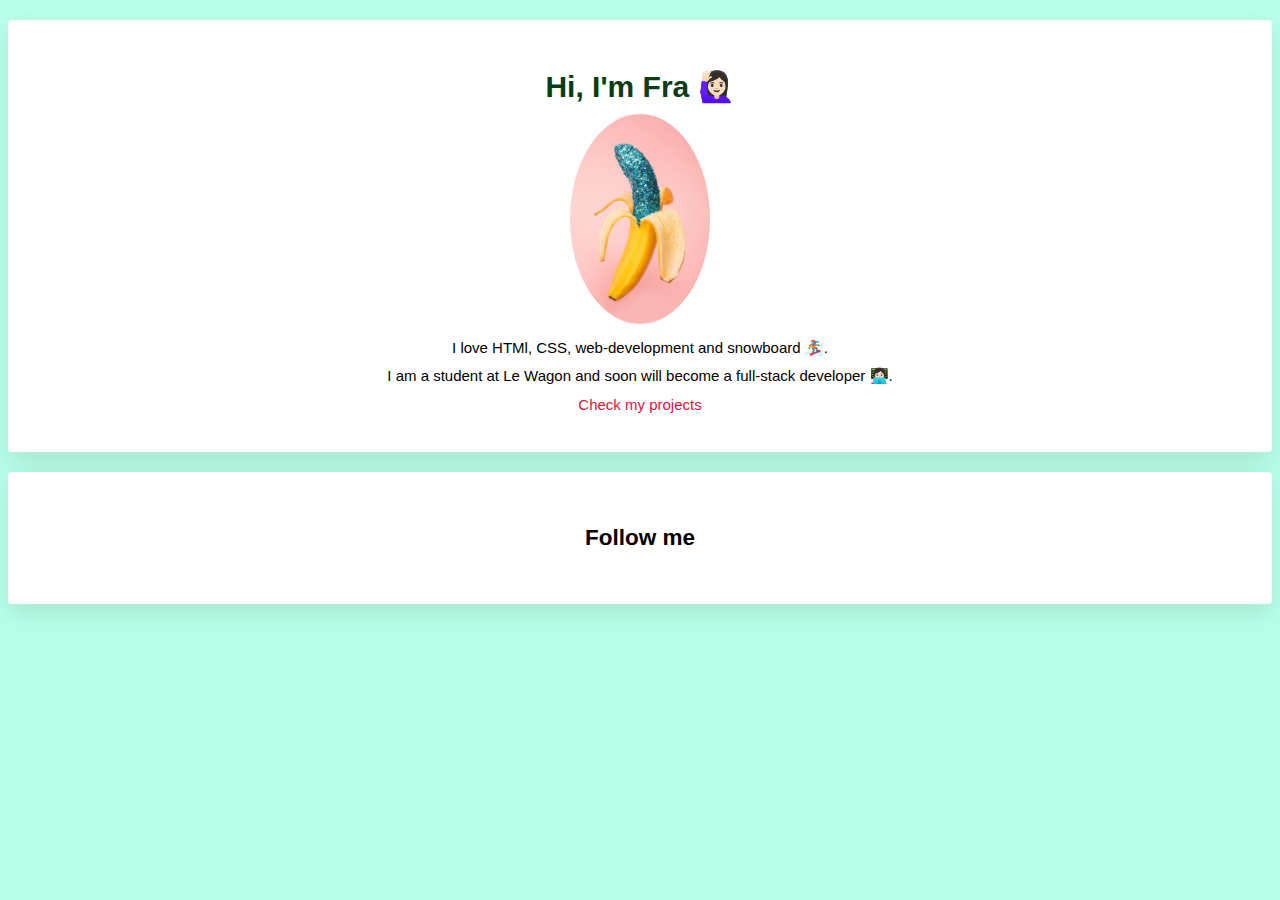
<file: index.html>
<!DOCTYPE html>
<html>
<head>
  <title>My profile</title>
  <meta charset="utf-8">
  <link rel="stylesheet" href="https://use.fontawesome.com/releases/v5.6.3/css/all.css"
    integrity="sha384-UHRtZLI+pbxtHCWp1t77Bi1L4ZtiqrqD80Kn4Z8NTSRyMA2Fd33n5dQ8lWUE00s/" crossorigin="anonymous">
  <link rel="stylesheet" href="style.css">
</head>

<body>
  <div class="container">
    <div class="card-white">
  <h1>Hi, I'm Fra 🙋🏻‍♀️</h1>
  <img class="img-circle" src="images/banana.jpeg" alt="Fra's profile picture" height="210" width="140">
  <p>
    I love HTMl, CSS, web-development and snowboard 🏂.<br><br>I am a student at Le Wagon and soon will become a full-stack developer 👩🏻‍💻.
  </p>
  <a href="#">Check my projects</a>
  </div>
  </div>
  <div class="container">
  <div class="card-white">
  <h2>Follow me</h2>

      <a href="https://github.com/cartia" target="_blank">
        <i width="100" height="100" class="fab fa-github-square"></i>
      </a>

      <a href="https://www.linkedin.com/in/francescacartia/" target="_blank">
        <i width="100" height="100" class="fab fa-linkedin"></i>
      </a>

  </div>
  </div>
</body>

</html>
</file>
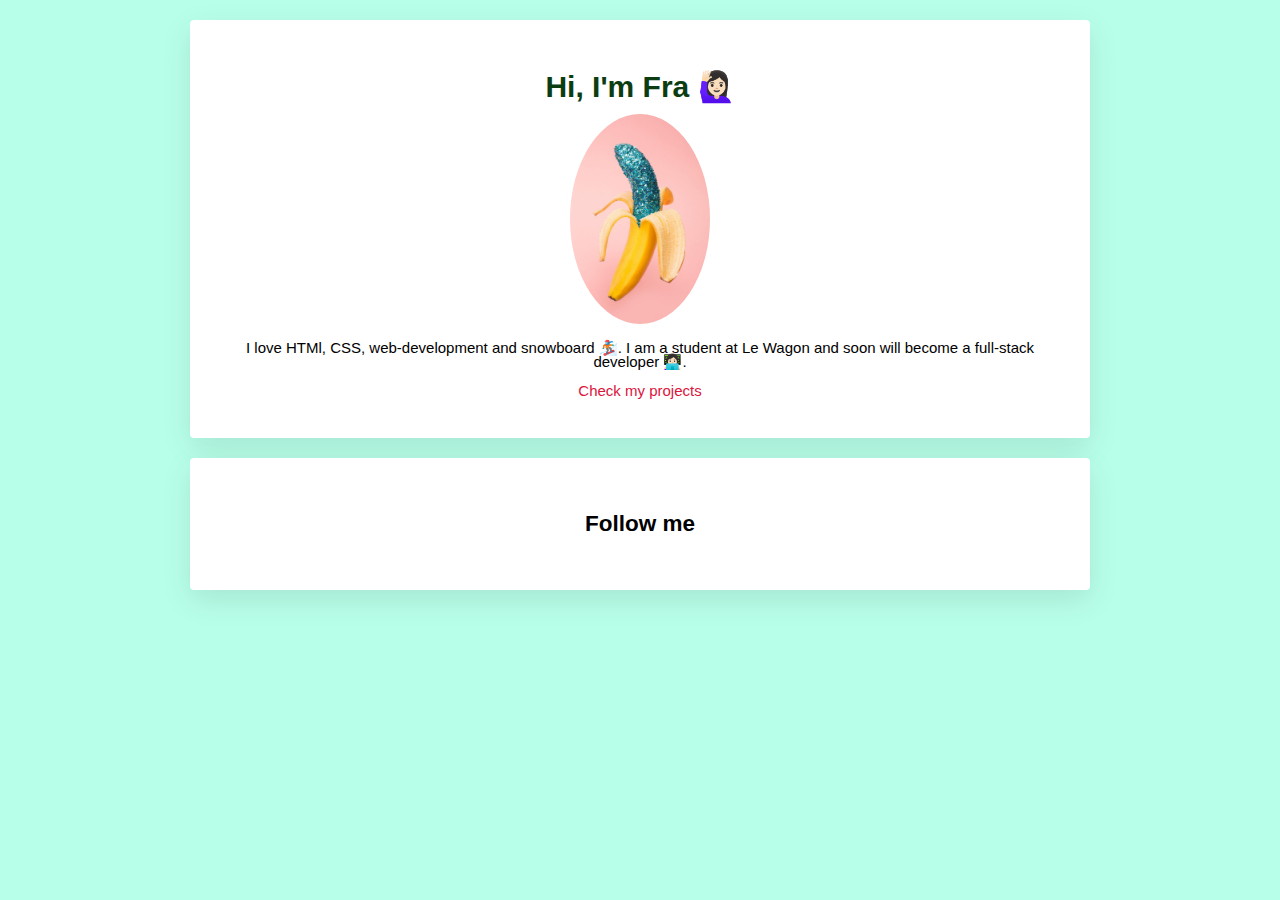
<file: profile/index.html>
<!DOCTYPE html>
<html>
<head>
  <title >My profile</title>
  <meta charset="utf-8">
  <link rel="stylesheet" href="https://use.fontawesome.com/releases/v5.6.3/css/all.css"
    integrity="sha384-UHRtZLI+pbxtHCWp1t77Bi1L4ZtiqrqD80Kn4Z8NTSRyMA2Fd33n5dQ8lWUE00s/" crossorigin="anonymous">
  <link rel="stylesheet" href="style.css">
</head>

<body>
  <div class="container">
    <div class="card-white">
  <h1>Hi, I'm Fra 🙋🏻‍♀️</h1>
  <img class="img-circle" src="images/banana.jpeg" alt="Fra's profile picture" height="210" width="140">
  <p>
    I love HTMl, CSS, web-development and snowboard 🏂. I am a student at Le Wagon and soon will become a full-stack developer 👩🏻‍💻.
  </p>
  <a href="#">Check my projects</a>
  </div>
  </div>
  <div class="container">
  <div class="card-white">
  <h2>Follow me</h2>

      <a href="https://github.com/cartia" target="_blank">
        <i width="100" height="100" class="fab fa-github-square"></i>
      </a>

      <a href="https://www.linkedin.com/in/francescacartia/" target="_blank">
        <i width="100" height="100" class="fab fa-linkedin"></i>
      </a>

  </div>
  </div>
</body>

</html>
</file>
<file: style.css>
@media (max-width: 960px) {
  /* For a screen < 960px, this CSS will be read */
  .container {
    width: 700px;
  }
}

@media (max-width: 720px) {
  /* For a screen < 720px, this CSS will be read */
  .container {
    width: 500px;
  }
}

@media (max-width: 540px) {
  /* For a screen < 540px, this CSS will be read */
  .container {
    width: 300px;
  }
}

body {
background-color: #B8FFE9;
font-family: Arial, Helvetica, sans-serif;
font-size: 15px;
color: #000;
line-height: 14px;
}

h1 {
font-family: Arial, Helvetica, sans-serif;
font-size: 30px;
color: rgb(12, 61, 18);
line-height: 14px;
}

a {
  color: crimson;
  text-decoration: wavy;
}

a:hover {
  color: rgba(255, 0, 0, 0.8);
}


.card-white {
  background-color: white;
  padding: 40px;
  box-shadow: 0px 10px 30px rgba(0,0,0,0.1);
  border-radius: 4px;
  margin: 20px 0px;
  text-align: center;
}

.img-circle {
  border-radius: 50%;
}
</file>
<file: profile/style.css>
body {
background-color: #B8FFE9;
font-family: Arial, Helvetica, sans-serif;
font-size: 15px;
color: #000;
line-height: 14px;
}

.container {
    width: 900px;
    margin: 0 auto;
  }

h1 {
font-family: Arial, Helvetica, sans-serif;
font-size: 30px;
color: rgb(12, 61, 18);
line-height: 14px;
}

a {
  color: crimson;
  text-decoration: wavy;
}

a:hover {
  color: rgba(255, 0, 0, 0.8);
}


.card-white {
  background-color: white;
  padding: 40px;
  box-shadow: 0px 10px 30px rgba(0,0,0,0.1);
  border-radius: 4px;
  margin: 20px 0px;
  text-align: center;
}

.img-circle {
  border-radius: 50%;
}

@media (max-width: 960px) {
  /* For a screen < 960px, this CSS will be read */
  .container {
    width: 700px;
  }
}

@media (max-width: 720px) {
  /* For a screen < 720px, this CSS will be read */
  .container {
    width: 500px;
  }
}

@media (max-width: 540px) {
  /* For a screen < 540px, this CSS will be read */
  .container {
    width: 300px;
  }
}
</file>
